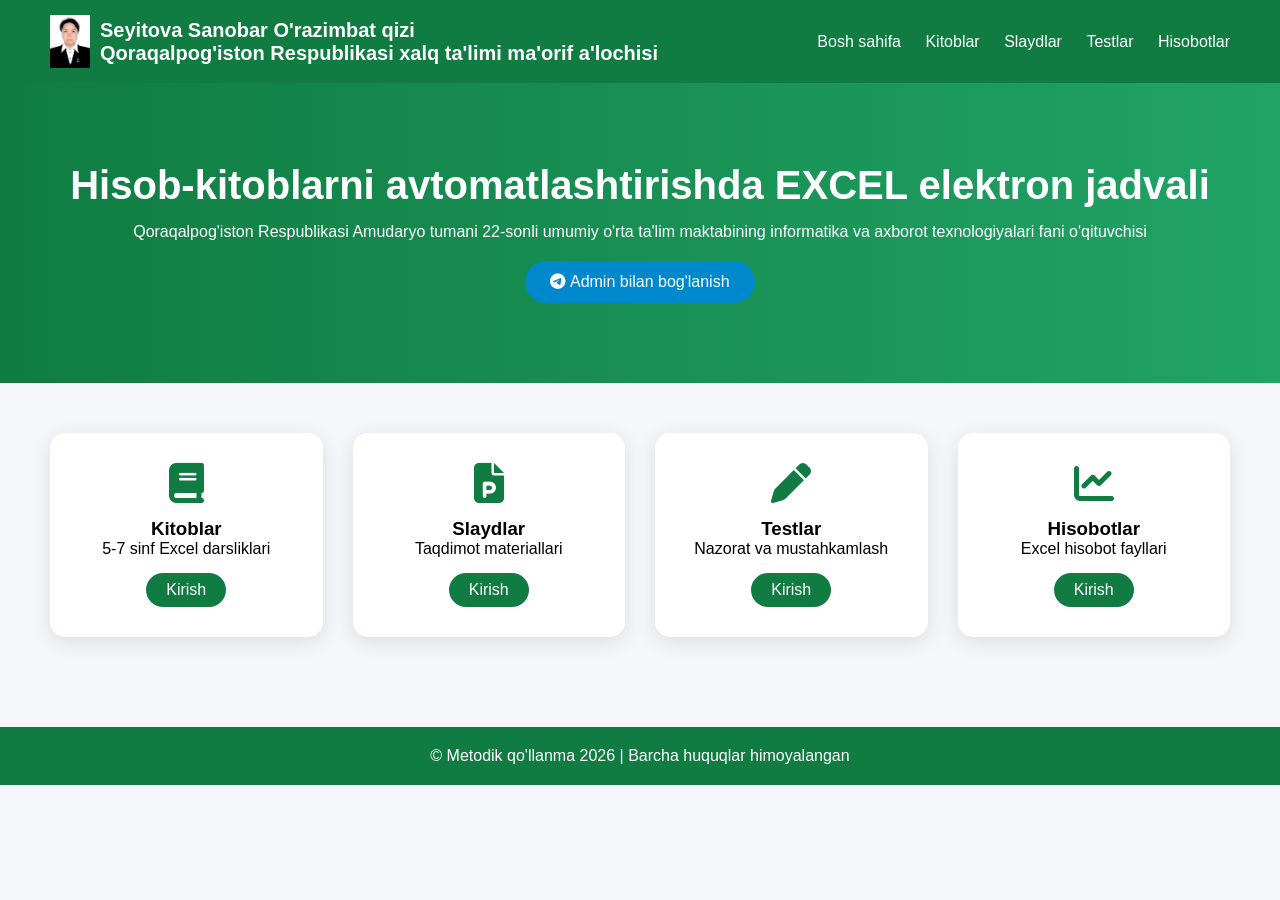
<file: index.html>
<!DOCTYPE html>
<html lang="uz">
<head>
<meta charset="UTF-8">
<meta name="viewport" content="width=device-width, initial-scale=1.0">
<title>EXCEL elektron jadvali</title>
<link rel="stylesheet" href="css/style.css">
<link href="https://cdnjs.cloudflare.com/ajax/libs/font-awesome/6.5.0/css/all.min.css" rel="stylesheet">
</head>
<body>

<nav class="navbar">
    <div class="logo-area">
        <img src="images/logo.png" class="logo">
        <span>Seyitova Sanobar O'razimbat qizi 
            <br> Qoraqalpog'iston Respublikasi xalq ta'limi ma'orif a'lochisi</span>
    </div>
    <div class="nav-links">
        <a href="index.html">Bosh sahifa</a>
        <a href="kitoblar.html">Kitoblar</a>
        <a href="slaydlar.html">Slaydlar</a>
        <a href="testlar.html">Testlar</a>
        <a href="hisobotlar.html">Hisobotlar</a>
    </div>
</nav>

<header class="hero">
    <h1>Hisob-kitoblarni avtomatlashtirishda EXCEL elektron jadvali</h1>
    
    <p>Qoraqalpog'iston Respublikasi Amudaryo tumani 22-sonli umumiy o'rta ta'lim maktabining informatika va axborot texnologiyalari fani o'qituvchisi</p>
    
    <a href="https://t.me/seyitova" target="_blank" class="telegram-btn">
        <i class="fab fa-telegram"></i> Admin bilan bog'lanish
    </a>
</header>

<section class="cards">
    <div class="card">
        <i class="fas fa-book"></i>
        <h3>Kitoblar</h3>
        <p>5-7 sinf Excel darsliklari</p>
        <a href="kitoblar.html">Kirish</a>
    </div>
        
    <div class="card">
        <i class="fas fa-file-powerpoint"></i>
        <h3>Slaydlar</h3>
        <p>Taqdimot materiallari</p>
        <a href="slaydlar.html">Kirish</a>
    </div>

    <div class="card">
        <i class="fas fa-pen"></i>
        <h3>Testlar</h3>
        <p>Nazorat va mustahkamlash</p>
        <a href="testlar.html">Kirish</a>
    </div>

    <div class="card">
        <i class="fas fa-chart-line"></i>
        <h3>Hisobotlar</h3>
        <p>Excel hisobot fayllari</p>
        <a href="hisobotlar.html">Kirish</a>
    </div>
</section>

<footer>
    © Metodik qo'llanma 2026 | Barcha huquqlar himoyalangan
</footer>

</body>
</html>
</file>
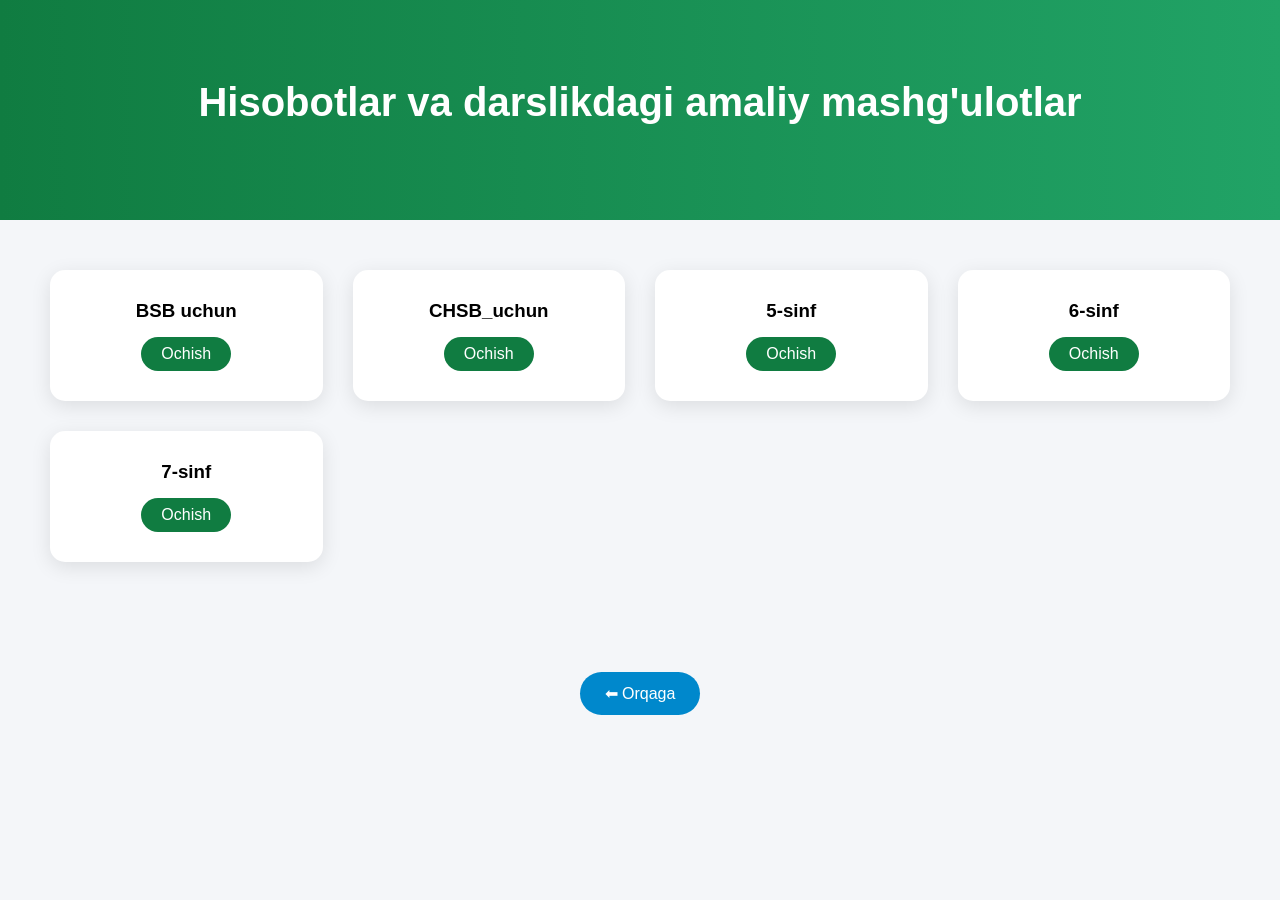
<file: hisobotlar.html>
<!DOCTYPE html>
<html lang="uz">
<head>
<meta charset="UTF-8">
<meta name="viewport" content="width=device-width, initial-scale=1.0">
<title>Hisobotlar</title>
<link rel="stylesheet" href="css/style.css">
</head>
<body>

<div class="hero">
<h1>Hisobotlar va darslikdagi amaliy mashg'ulotlar</h1>
</div>

<section class="cards">
<div class="card">
<h3>BSB uchun</h3>
<a href="hisobotlar/BSB_uchun.xlsx" target="_blank">Ochish</a>
</div>

<div class="card">
<h3>CHSB_uchun</h3>
<a href="hisobotlar/CHSB_uchun.xlsx" target="_blank">Ochish</a>
</div>

<div class="card">
<h3>5-sinf</h3>
<a href="hisobotlar/5-sinf_Excel_jadvallar.xlsx" target="_blank">Ochish</a>
</div>

<div class="card">
<h3>6-sinf</h3>
<a href="hisobotlar/6-sinf_Excel_jadvallar.xlsx" target="_blank">Ochish</a>
</div>

<div class="card">
<h3>7-sinf</h3>
<a href="hisobotlar/7-sinf_Excel_jadvallar.xlsx" target="_blank">Ochish</a>
</div>

</section>

<center style="margin:40px;">
<a href="index.html" class="telegram-btn">⬅ Orqaga</a>
</center>

</body>
</html>
</file>
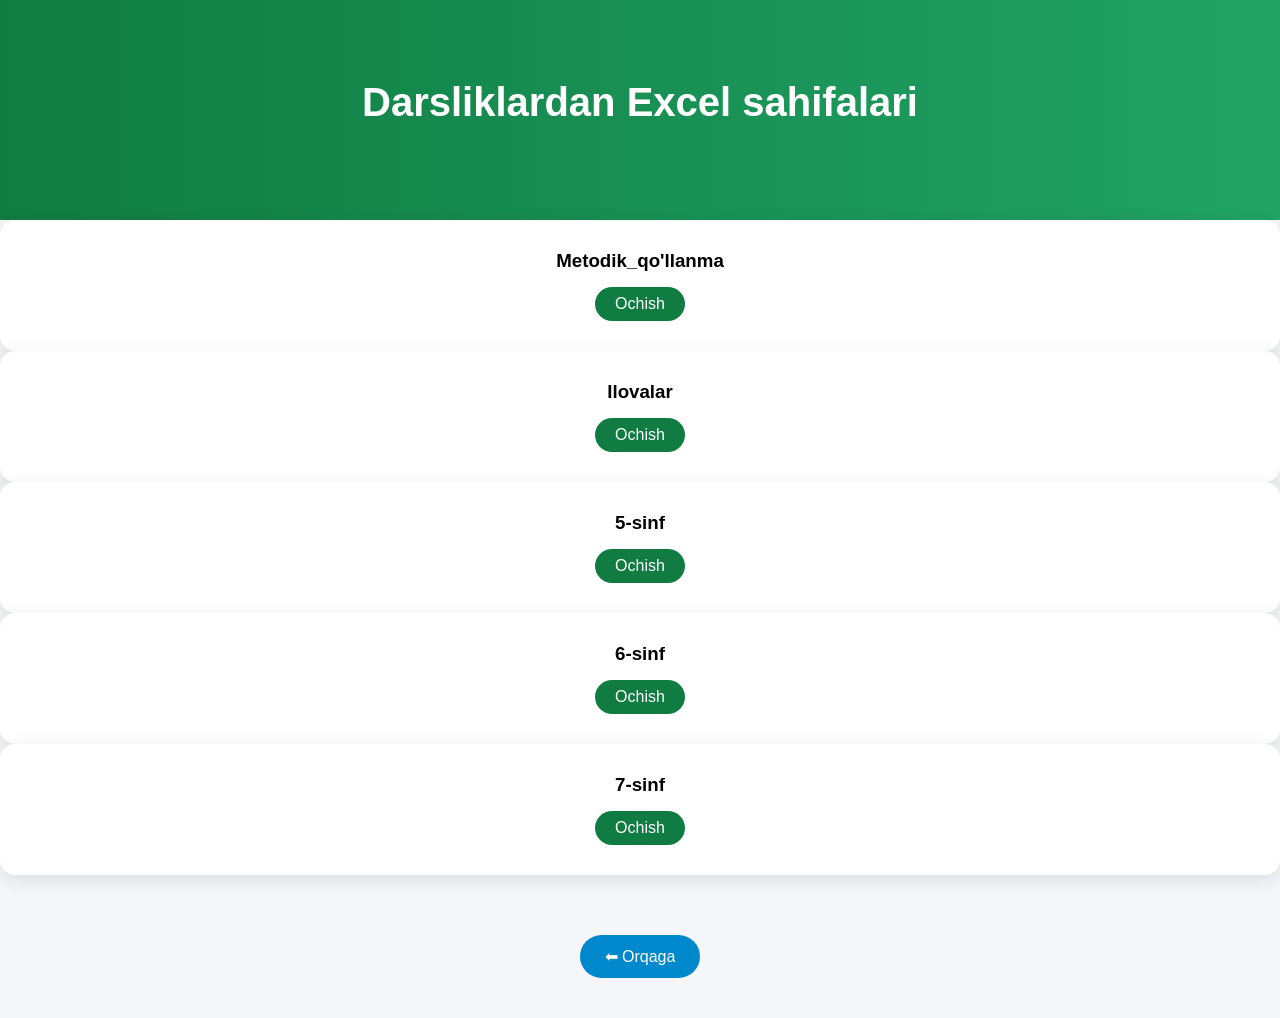
<file: kitoblar.html>
<!DOCTYPE html>
<html lang="uz">
<head>
<meta charset="UTF-8">
<meta name="viewport" content="width=device-width, initial-scale=1.0">
<title>Kitoblar</title>
<link rel="stylesheet" href="css/style.css">
</head>
    
<body>
<div class="hero">
<h1>Darsliklardan Excel sahifalari</h1>
</div>

<div class="card">
<h3>Metodik_qo'llanma</h3>
<a href="kitoblar/Metodik_qo'llanma_Seyitova_2026.pdf" target="_blank">Ochish</a>
</div>
    
<div class="card">
<h3>Ilovalar</h3>
<a href="kitoblar/1-ilova.pdf" target="_blank">Ochish</a>
</div>

<div class="card">
<h3>5-sinf</h3>
<a href="kitoblar/5-sinf.pdf" target="_blank">Ochish</a>
</div>
    
<div class="card">
<h3>6-sinf</h3>
<a href="kitoblar/6-sinf.pdf" target="_blank">Ochish</a>
</div>

<div class="card">
<h3>7-sinf</h3>
<a href="kitoblar/7-sinf.pdf" target="_blank">Ochish</a>
</div>
</section>

<center style="margin:40px;">
<a href="index.html" class="telegram-btn">⬅ Orqaga</a>
</center>

</body>
</html>
</file>
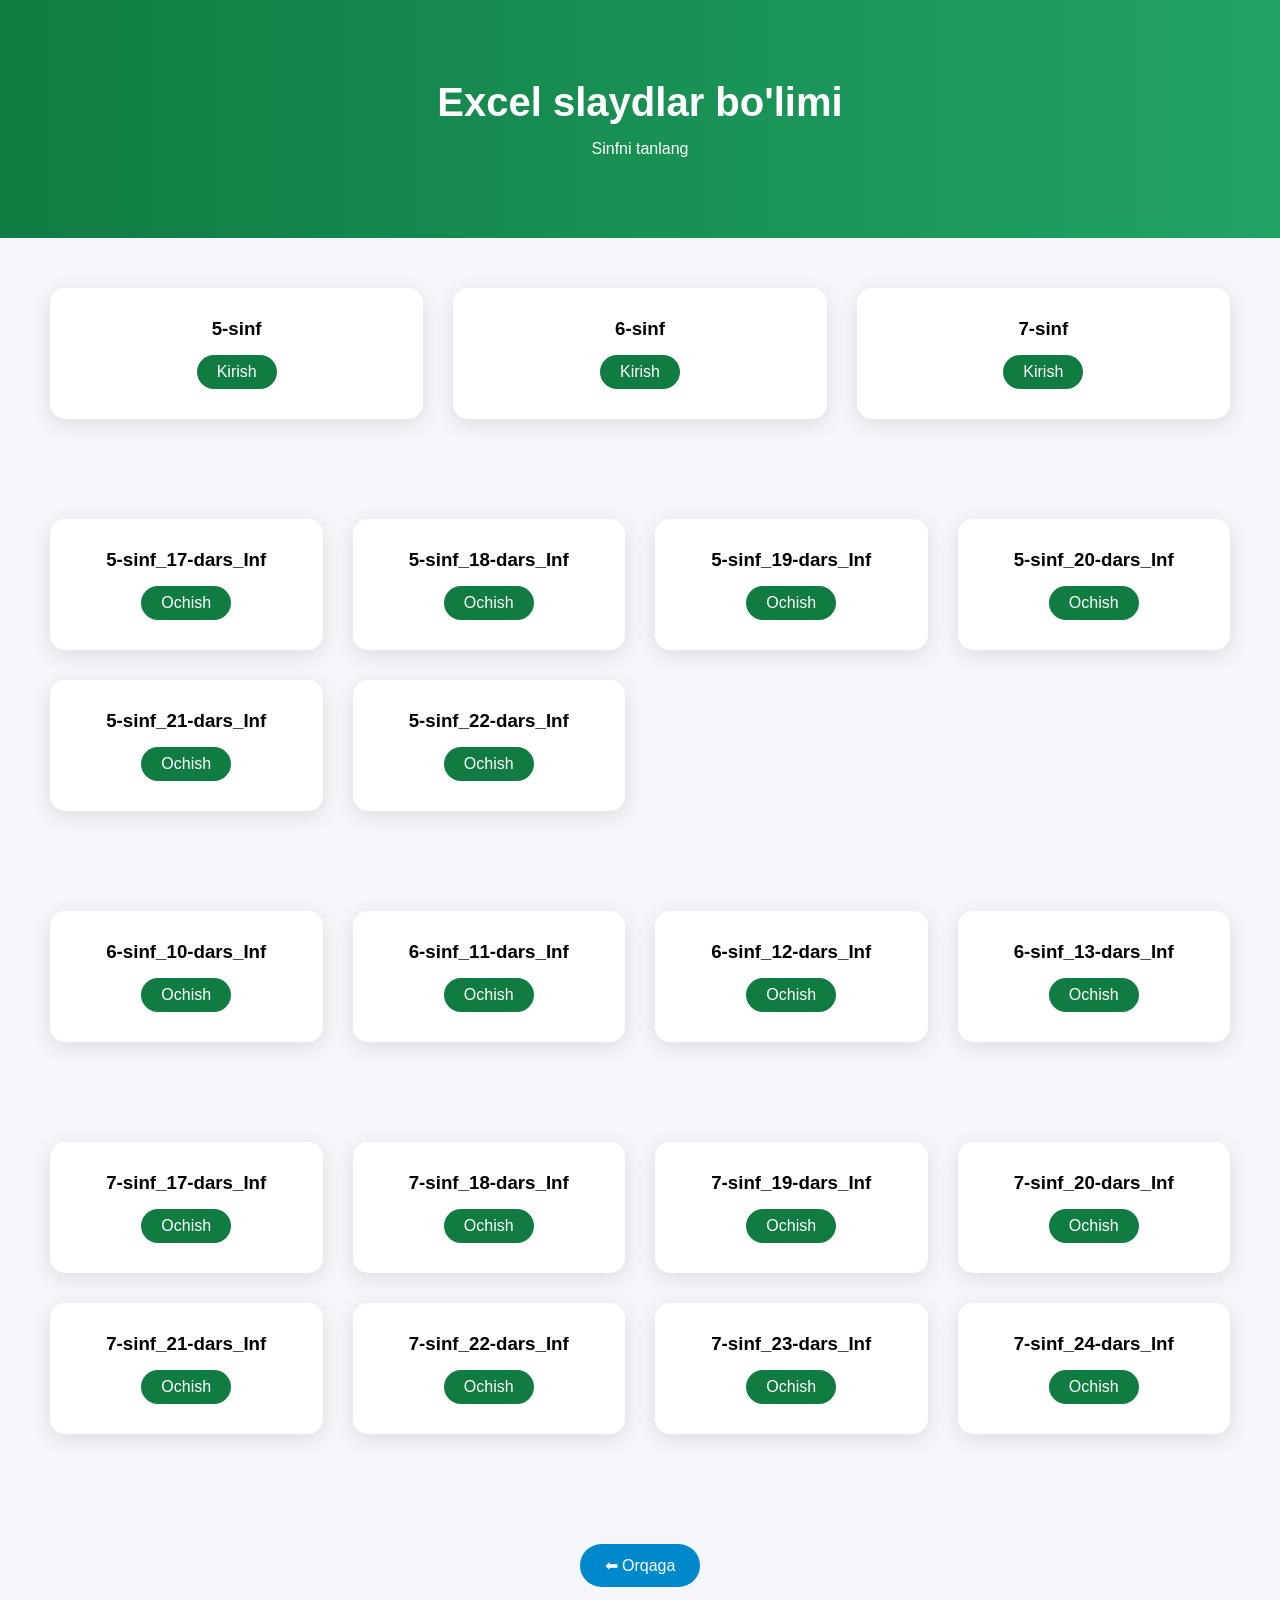
<file: slaydlar.html>
<!DOCTYPE html>
<html lang="uz">
<head>
<meta charset="UTF-8">
<meta name="viewport" content="width=device-width, initial-scale=1.0">
<title>Slaydlar</title>
<link rel="stylesheet" href="css/style.css">
</head>
<body>

<div class="hero">
<h1>Excel slaydlar bo'limi</h1>
<p>Sinfni tanlang</p>
</div>

<section class="cards">

<div class="card">
<h3>5-sinf</h3>
<a href="#sinf5">Kirish</a>
</div>

<div class="card">
<h3>6-sinf</h3>
<a href="#sinf6">Kirish</a>
</div>

<div class="card">
<h3>7-sinf</h3>
<a href="#sinf7">Kirish</a>
</div>
  
</section>

<!-- 5-SINF -->
<section id="sinf5" class="cards">
<div class="card">
<h3>5-sinf_17-dars_Inf</h3>
<a href="slaydlar/5-sinf/5-sinf_17-dars_Inf.pptx" target="_blank">Ochish</a>
</div>

<div class="card">
<h3>5-sinf_18-dars_Inf</h3>
<a href="slaydlar/5-sinf/5-sinf_18-dars_Inf.pptx" target="_blank">Ochish</a>
</div>

<div class="card">
<h3>5-sinf_19-dars_Inf</h3>
<a href="slaydlar/5-sinf/5-sinf_19-dars_Inf.pptx" target="_blank">Ochish</a>
</div>

<div class="card">
<h3>5-sinf_20-dars_Inf</h3>
<a href="slaydlar/5-sinf/5-sinf_20-dars_Inf.pptx" target="_blank">Ochish</a>
</div>

<div class="card">
<h3>5-sinf_21-dars_Inf</h3>
<a href="slaydlar/5-sinf/5-sinf_21-dars_Inf.pptx" target="_blank">Ochish</a>
</div>

<div class="card">
<h3>5-sinf_22-dars_Inf</h3>
<a href="slaydlar/5-sinf/5-sinf_22-dars_Inf.pptx" target="_blank">Ochish</a>
</div>

</section>

<!-- 6-SINF -->
<section id="sinf6" class="cards">
<div class="card">
<h3>6-sinf_10-dars_Inf</h3>
<a href="slaydlar/6-sinf/6-sinf_10-dars_Inf.pptx" target="_blank">Ochish</a>
</div>

<div class="card">
<h3>6-sinf_11-dars_Inf</h3>
<a href="slaydlar/6-sinf/6-sinf_11-dars_Inf.pptx" target="_blank">Ochish</a>
</div>


<div class="card">
<h3>6-sinf_12-dars_Inf </h3>
<a href="slaydlar/6-sinf/6-sinf_12-dars_Inf.pptx" target="_blank">Ochish</a>
</div>

<div class="card">
<h3>6-sinf_13-dars_Inf</h3>
<a href="slaydlar/6-sinf/6-sinf_13-dars_Inf.pptx" target="_blank">Ochish</a>
</div>
</section>

<!-- 7-SINF -->
<section id="sinf7" class="cards">
<div class="card">
<h3>7-sinf_17-dars_Inf</h3>
<a href="slaydlar/7-sinf/7-sinf_17-dars_inf.pptx" target="_blank">Ochish</a>
</div>

<div class="card">
<h3>7-sinf_18-dars_Inf</h3>
<a href="slaydlar/7-sinf/7-sinf_18-dars_inf.pptx" target="_blank">Ochish</a>
</div>

<div class="card">
<h3>7-sinf_19-dars_Inf</h3>
<a href="slaydlar/7-sinf/7-sinf_19-dars_inf.pptx" target="_blank">Ochish</a>
</div>

<div class="card">
<h3>7-sinf_20-dars_Inf</h3>
<a href="slaydlar/7-sinf/7-sinf_20-dars_inf.pptx" target="_blank">Ochish</a>
</div>

<div class="card">
<h3>7-sinf_21-dars_Inf</h3>
<a href="slaydlar/7-sinf/7-sinf_21-dars_inf.pptx" target="_blank">Ochish</a>
</div>

<div class="card">
<h3>7-sinf_22-dars_Inf</h3>
<a href="slaydlar/7-sinf/7-sinf_22-dars_inf.pptx" target="_blank">Ochish</a>
</div>

<div class="card">
<h3>7-sinf_23-dars_Inf</h3>
<a href="slaydlar/7-sinf/7-sinf_23-dars_inf.pptx" target="_blank">Ochish</a>
</div>

<div class="card">
<h3>7-sinf_24-dars_Inf</h3>
<a href="slaydlar/7-sinf/7-sinf_24-dars_inf.pptx" target="_blank">Ochish</a>
</div>
</section>

<center style="margin:40px;">
<a href="index.html" class="telegram-btn">⬅ Orqaga</a>
</center>

</body>
</html>
</file>
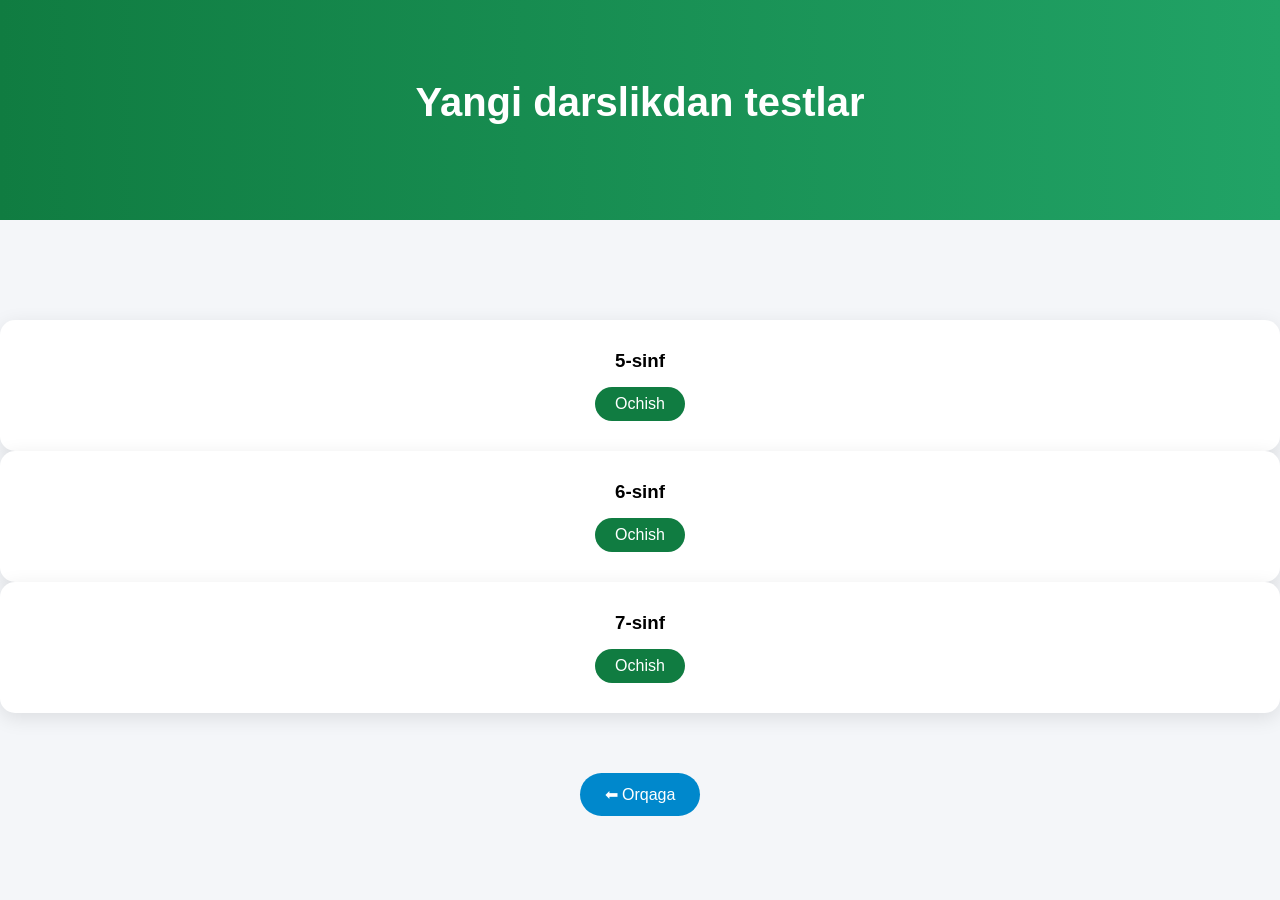
<file: testlar.html>
<!DOCTYPE html>
<html lang="uz">
<head>
<meta charset="UTF-8">
<meta name="viewport" content="width=device-width, initial-scale=1.0">
<title>Testlar</title>
<link rel="stylesheet" href="css/style.css">
</head>
<body>

<div class="hero">
<h1>Yangi darslikdan testlar</h1>
</div>

<section class="cards"></section>

<div class="card">
<h3>5-sinf</h3>
<a href="testlar/5-sinf-test.pdf" target="_blank">Ochish</a>
</div>

<div class="card">
<h3>6-sinf</h3>
<a href="testlar/6-sinf-test.pdf" target="_blank">Ochish</a>
</div>

<div class="card">
<h3>7-sinf</h3>
<a href="testlar/7-sinf-test.pdf" target="_blank">Ochish</a>
</div>

</section>

<center style="margin:40px;">
<a href="index.html" class="telegram-btn">⬅ Orqaga</a>
</center>

</body>
</html>
</file>
<file: css/style.css>
*{
    margin:0;
    padding:0;
    box-sizing:border-box;
    font-family: 'Segoe UI', sans-serif;
}

body{
    background:#f4f6f9;
}

/* NAVBAR */
.navbar{
    display:flex;
    justify-content:space-between;
    align-items:center;
    padding:15px 50px;
    background:#107c41;
    color:white;
}

.logo{
    width:40px;
    margin-right:10px;
}

.logo-area{
    display:flex;
    align-items:center;
    font-size:20px;
    font-weight:bold;
}

.nav-links a{
    color:white;
    text-decoration:none;
    margin-left:20px;
    transition:0.3s;
}

.nav-links a:hover{
    color:#c8f7dc;
}

/* HERO */
.hero{
    text-align:center;
    padding:80px 20px;
    background:linear-gradient(to right,#107c41,#21a366);
    color:white;
}

.hero h1{
    font-size:40px;
    margin-bottom:15px;
}

.telegram-btn{
    display:inline-block;
    margin-top:20px;
    padding:12px 25px;
    background:#0088cc;
    color:white;
    border-radius:30px;
    text-decoration:none;
    transition:0.3s;
}

.telegram-btn:hover{
    background:#006699;
}

/* CARDS */
.cards{
    display:grid;
    grid-template-columns:repeat(auto-fit,minmax(250px,1fr));
    gap:30px;
    padding:50px;
}

.card{
    background:white;
    padding:30px;
    text-align:center;
    border-radius:15px;
    box-shadow:0 5px 20px rgba(0,0,0,0.1);
    transition:0.3s;
}

.card:hover{
    transform:translateY(-10px);
}

.card i{
    font-size:40px;
    color:#107c41;
    margin-bottom:15px;
}

.card a{
    display:inline-block;
    margin-top:15px;
    padding:8px 20px;
    background:#107c41;
    color:white;
    border-radius:20px;
    text-decoration:none;
}

footer{
    text-align:center;
    padding:20px;
    background:#107c41;
    color:white;
    margin-top:40px;
}

/* RESPONSIVE */
@media(max-width:768px){
    .navbar{
        flex-direction:column;
    }
    .hero h1{
        font-size:28px;
    }
}
</file>
